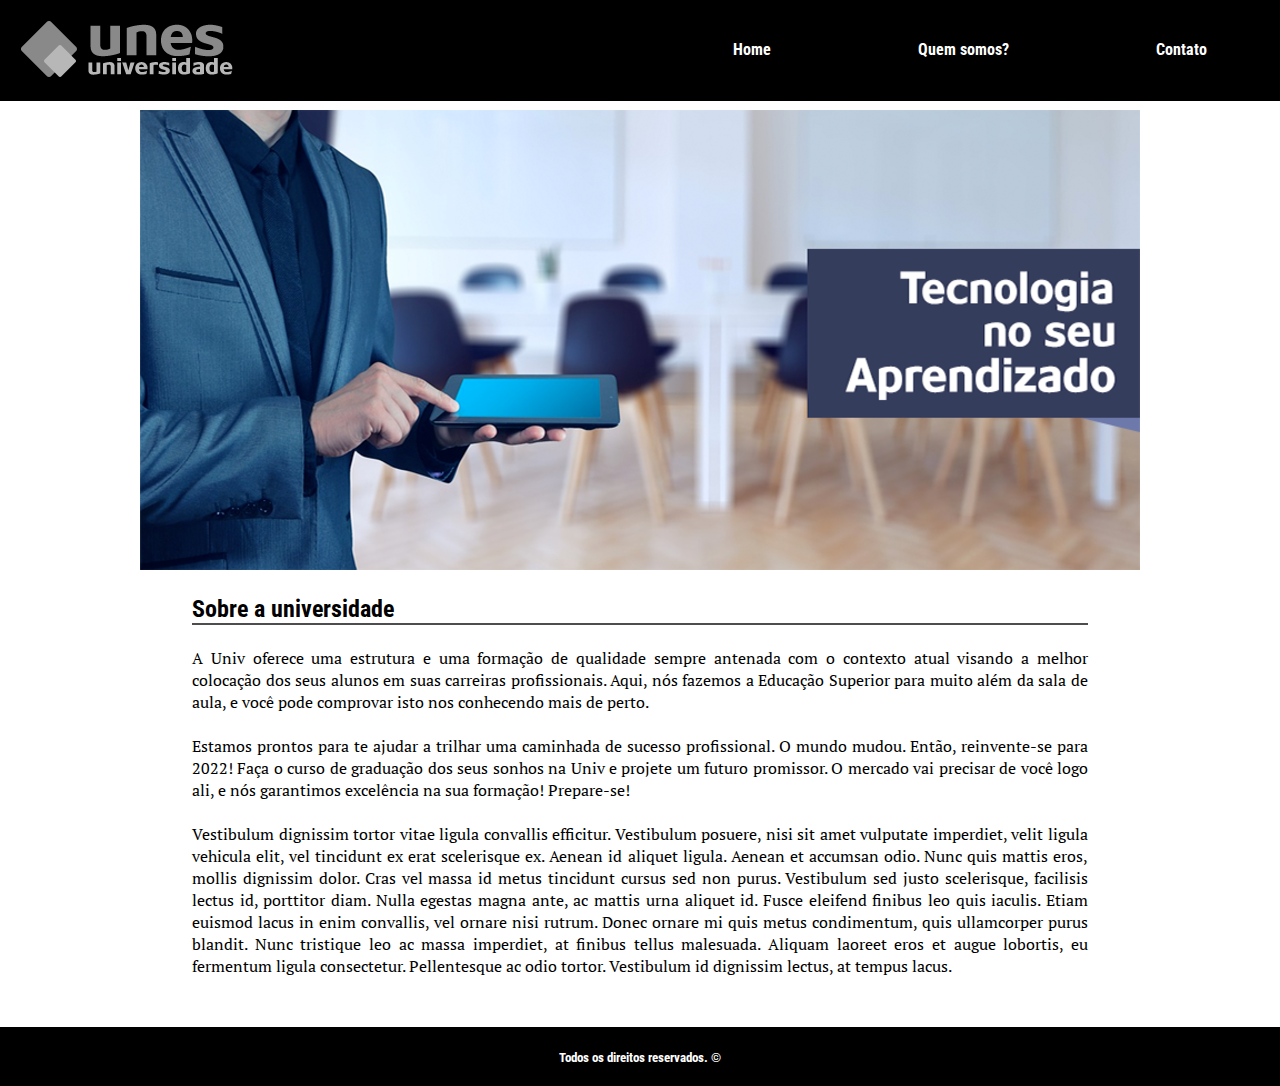
<file: index.html>
<!DOCTYPE html>
<html lang="pt-br">
<head>
    <meta charset="UTF-8">
    <meta http-equiv="X-UA-Compatible" content="IE=edge">
    <meta name="viewport" content="width=device-width, initial-scale=1.0">
    <!--Link to css style-->
    <link rel="stylesheet" href="assets/CSS/style.css">

    <!--Link to favicon-->
    <link rel="shortcut icon" href="favicon.ico" type="image/x-icon">
    
    <title>Unes Universidade</title>
</head>
<body>
    <!--PAINEL DE NAVEGAÇÃO | CABEÇALHO-->
    <nav>
        <div id="nav-container">
            <div id="logo-uni">
                <a href="index.html"><img src="assets/IMG/logo-ConversImagem.png" alt="logo_uni"></a>
            </div>
            <ul id="menu-select">
                <li class="hover-underline-animation">
                    <a href="index.html" target="_self" class="menu-link"><strong>Home</strong></a>
                </li>
                <li class="hover-underline-animation">
                    <a href="quem_somos.html" target="_self" class="menu-link"><strong>Quem somos?</strong></a>
                </li>
                <li class="hover-underline-animation">
                    <a href="contato.html" target="_self" class="menu-link"><strong>Contato</strong></a>
                </li>
            </ul>
        </div>
    </nav>
    <!--Conteúdo principal-->
    <main>
        <div id="capa">
            <picture>
                <source media="(max-width: 750px)" srcset="assets/IMG/capa-300px.png" type="image/png">
                <source media="(max-width: 900px)" srcset="assets/IMG/capa-700px.png" type="image/png">
                <img src="assets/IMG/capa-1000px.png" alt="capa-1000px">
            </picture>
        </div>
        <h2>Sobre a universidade</h2>
        <hr> <br>
        <p>A Univ oferece uma estrutura e uma formação de qualidade sempre antenada com o contexto atual visando a melhor colocação dos seus alunos em suas carreiras profissionais. Aqui, nós fazemos a Educação Superior para muito além da sala de aula, e você pode comprovar isto nos conhecendo mais de perto.</p> <br>
        <p>Estamos prontos para te ajudar a trilhar uma caminhada de sucesso profissional. O mundo mudou. Então, reinvente-se para 2022! Faça o curso de graduação dos seus sonhos na Univ e projete um futuro promissor. O mercado vai precisar de você logo ali, e nós garantimos excelência na sua formação! Prepare-se!</p> <br>
        <p>Vestibulum dignissim tortor vitae ligula convallis efficitur. Vestibulum posuere, nisi sit amet vulputate imperdiet, velit ligula vehicula elit, vel tincidunt ex erat scelerisque ex. Aenean id aliquet ligula. Aenean et accumsan odio. Nunc quis mattis eros, mollis dignissim dolor. Cras vel massa id metus tincidunt cursus sed non purus. Vestibulum sed justo scelerisque, facilisis lectus id, porttitor diam. Nulla egestas magna ante, ac mattis urna aliquet id. Fusce eleifend finibus leo quis iaculis. Etiam euismod lacus in enim convallis, vel ornare nisi rutrum. Donec ornare mi quis metus condimentum, quis ullamcorper purus blandit. Nunc tristique leo ac massa imperdiet, at finibus tellus malesuada. Aliquam laoreet eros et augue lobortis, eu fermentum ligula consectetur. Pellentesque ac odio tortor. Vestibulum id dignissim lectus, at tempus lacus.</p>
    </main>
    <footer>
        <small>
            <strong>Todos os direitos reservados. &copy;</strong>
        </small>
    </footer>
</body>
</html>
</file>
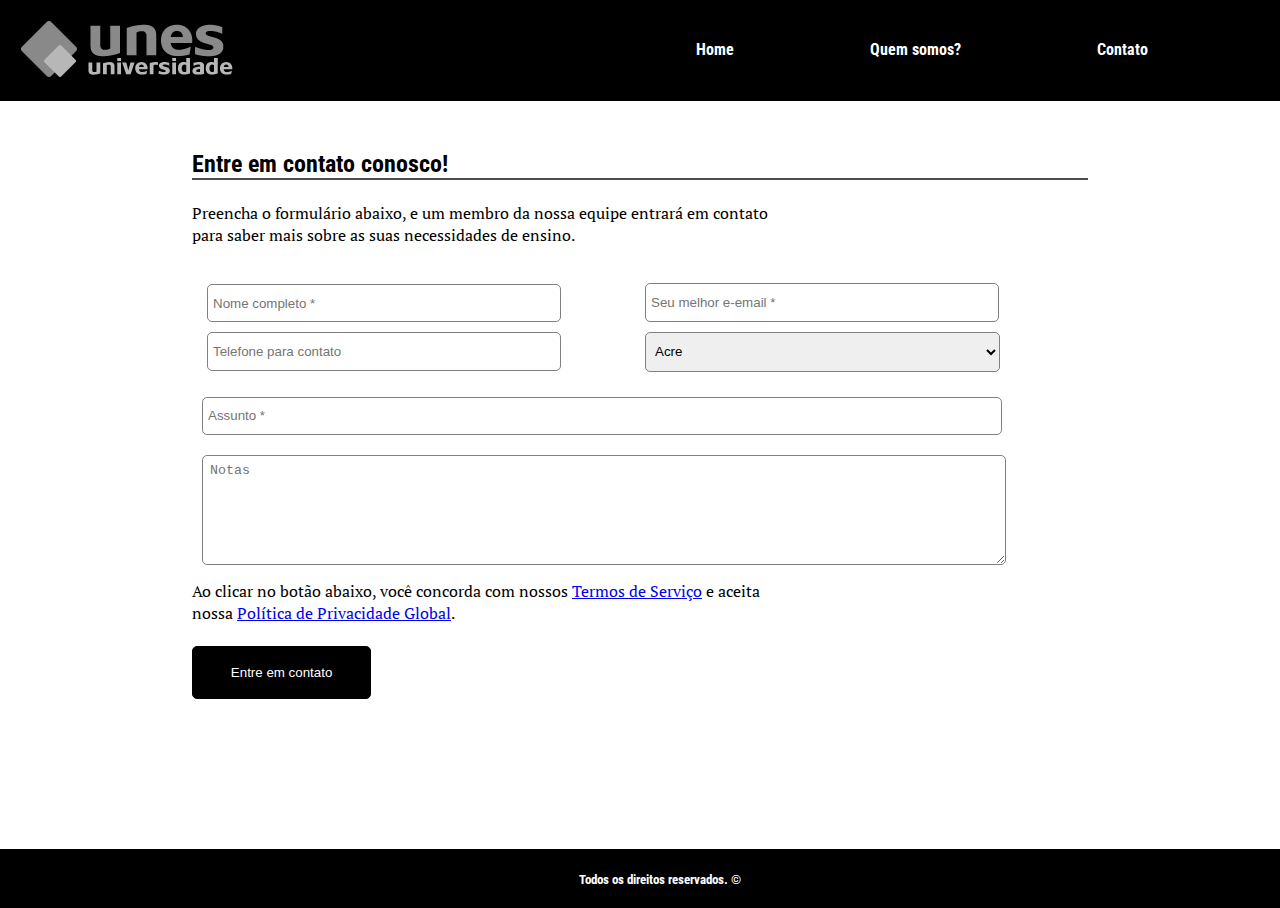
<file: contato.html>
<!DOCTYPE html>
<html lang="pt-br">
<head>
    <meta charset="UTF-8">
    <meta http-equiv="X-UA-Compatible" content="IE=edge">
    <meta name="viewport" content="width=device-width, initial-scale=1.0">
    
    <!--Link for css style-->
    <link rel="stylesheet" href="assets/CSS/contato.css">
    
    <!--link for favicon-->
    <link rel="shortcut icon" href="favicon.ico" type="image/x-icon">

    <title>Contato</title>
</head>
<body>
    <!--PAINEL DE NAVEGAÇÃO | CABEÇALHO-->
    <nav>
        <div id="nav-container">
            <div id="logo-uni">
                <a href="index.html"><img src="assets/IMG/logo-ConversImagem.png" alt="logo_uni"></a>
            </div>
            <ul id="menu-select">
                <li class="hover-underline-animation">
                    <a href="index.html" target="_self" class="menu-link"><strong>Home</strong></a>
                </li>
                <li class="hover-underline-animation">
                    <a href="quem_somos.html" target="_self" class="menu-link"><strong>Quem somos?</strong></a>
                </li>
                <li class="hover-underline-animation">
                    <a href="contato.html" target="_self" class="menu-link"><strong>Contato</strong></a>
                </li>
            </ul>
        </div>
    </nav>
    <main>
        <!--Conteúdo principal-->
        <h2>Entre em contato conosco!</h2>
        <hr> <br>
        <p>Preencha o formulário abaixo, e um membro da nossa equipe entrará em contato <br> para saber mais sobre as suas necessidades de ensino.</p> <br>
        <form id="cadastro-form">
        <!--Formulário para contato-->
            <div id="contato">
                <div id="esquerda-form">
                    <div class="input-div">
                        <input type="text" name="nome" placeholder="Nome completo *">
                    </div>
                    <div class="input-div">
                        <input type="tel" name="número de telefone" placeholder="Telefone para contato">
                    </div>
                </div>

                <div id="direita-form">
                    <div class="input-div">
                        <input type="email" name="email" placeholder="Seu melhor e-email *">
                    </div>
                    <div class="input-div">
                    <select id="estado" name="estado">
                        <option value="AC">Acre</option>
                        <option value="AL">Alagoas</option>
                        <option value="AP">Amapá</option>
                        <option value="AM">Amazonas</option>
                        <option value="BA">Bahia</option>
                        <option value="CE">Ceará</option>
                        <option value="DF">Distrito Federal</option>
                        <option value="ES">Espírito Santo</option>
                        <option value="GO">Goiás</option>
                        <option value="MA">Maranhão</option>
                        <option value="MT">Mato Grosso</option>
                        <option value="MS">Mato Grosso do Sul</option>
                        <option value="MG">Minas Gerais</option>
                        <option value="PA">Pará</option>
                        <option value="PB">Paraíba</option>
                        <option value="PR">Paraná</option>
                        <option value="PE">Pernambuco</option>
                        <option value="PI">Piauí</option>
                        <option value="RJ">Rio de Janeiro</option>
                        <option value="RN">Rio Grande do Norte</option>
                        <option value="RS">Rio Grande do Sul</option>
                        <option value="RO">Rondônia</option>
                        <option value="RR">Roraima</option>
                        <option value="SC">Santa Catarina</option>
                        <option value="SP">São Paulo</option>
                        <option value="SE">Sergipe</option>
                        <option value="TO">Tocantins</option>
                        <option value="EX">Estrangeiro</option>
                    </select>                    </div>
                </div>   
            </div>

            <div id="texto-form">
                <div class="input-div-text-form">
                    <input id="assunto" type="text" name="assunto" placeholder="Assunto *">
                </div>
                <div class="input-div-text-form">
                    <textarea id="msg" name="msg" rows="4" cols="50" placeholder="Notas" ></textarea>
                </div>
            </div>
            <p>Ao clicar no botão abaixo, você concorda com nossos <a href="#">Termos de Serviço</a> e aceita <br> nossa <a href="#">Política de Privacidade Global</a>.</p> <br>
            <button type="submit" id="submmit""> Entre em contato</button>
        </form>
    </main>
    <footer>
        <!--Rodapé da página-->
        <small>
            <strong>Todos os direitos reservados. &copy;</strong>
        </small>
    </footer>
</body>
</html>
</file>
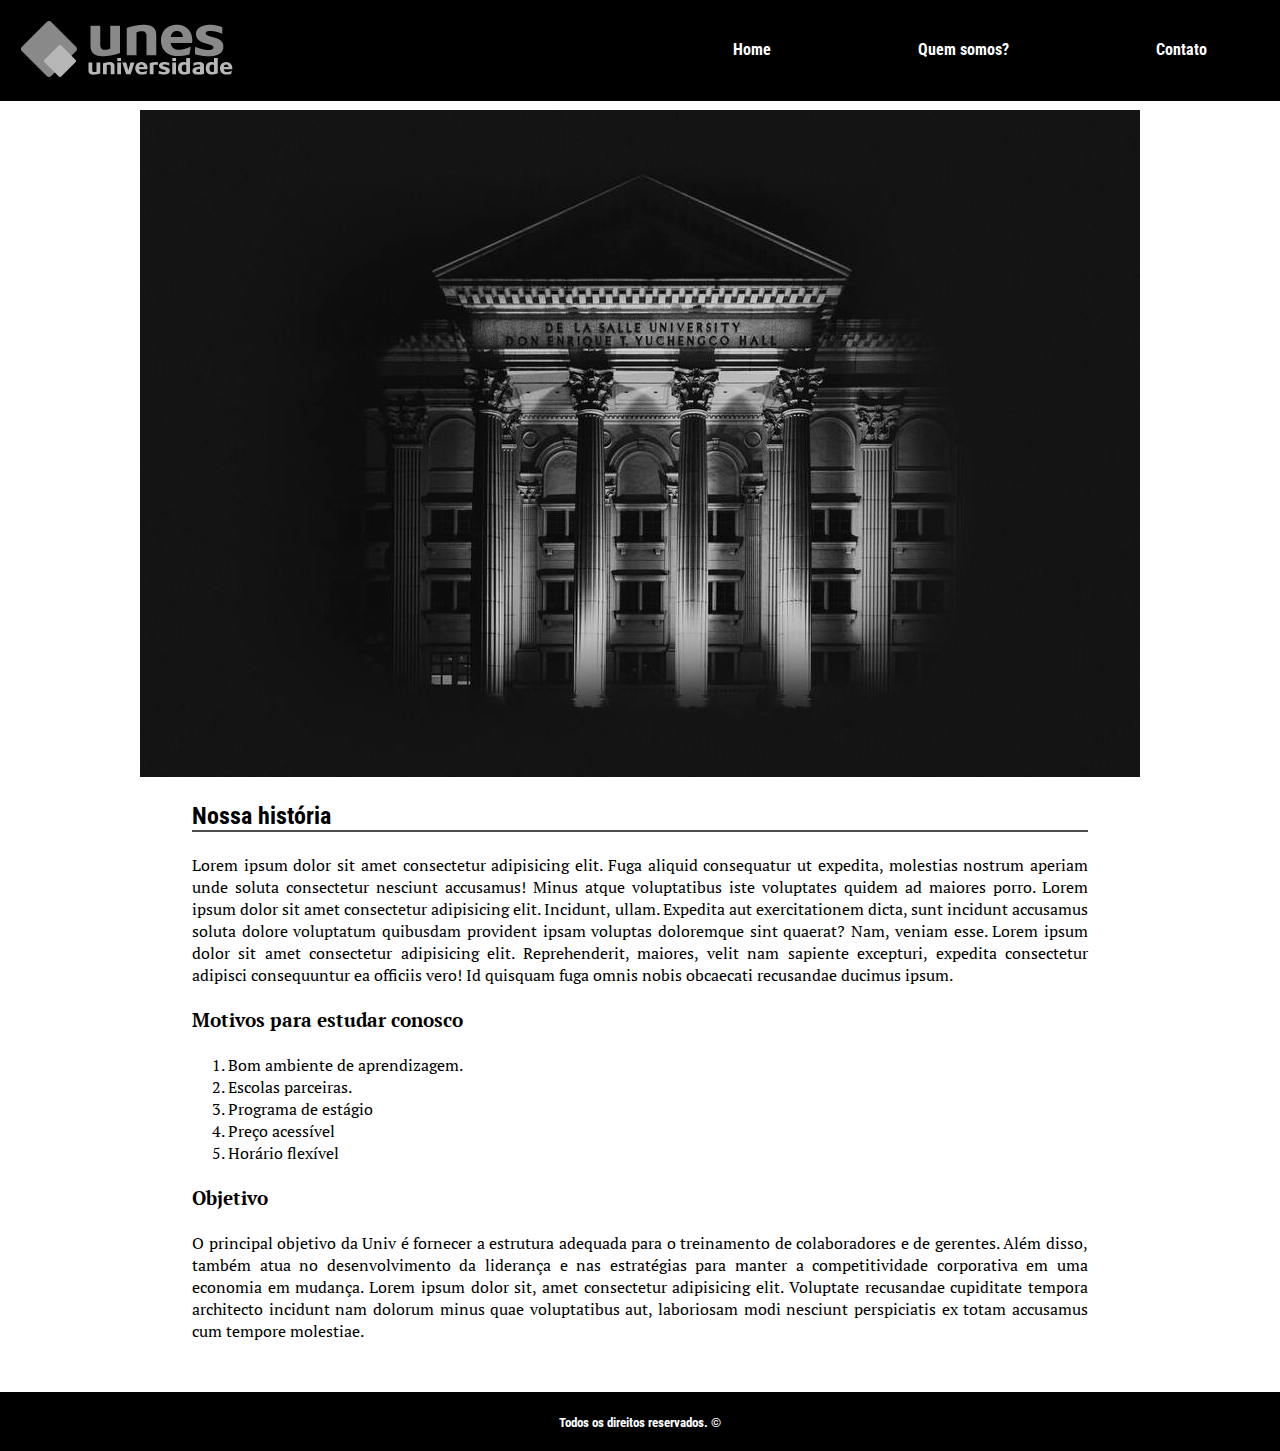
<file: quem_somos.html>
<!DOCTYPE html>
<html lang="pt-br">
<head>
    <meta charset="UTF-8">
    <meta http-equiv="X-UA-Compatible" content="IE=edge">
    <meta name="viewport" content="width=device-width, initial-scale=1.0">

    <!--Link to css style-->
    <link rel="stylesheet" href="assets/CSS/quem_somos.css">

    <!--Link to favicon-->
    <link rel="shortcut icon" href="#" type="image/x-icon">
    <title>Nossa história</title>
</head>
<body>
    <!--PAINEL DE NAVEGAÇÃO | CABEÇALHO-->
    <nav>
        <div id="nav-container">
            <div id="logo-uni">
                <a href="index.html"><img src="assets/IMG/logo-ConversImagem.png" alt="logo_uni"></a>
            </div>
            <ul id="menu-select">
                <li class="hover-underline-animation">
                    <a href="index.html" target="_self" class="menu-link"><strong>Home</strong></a>
                </li>
                <li class="hover-underline-animation">
                    <a href="quem_somos.html" target="_self" class="menu-link"><strong>Quem somos?</strong></a>
                </li>
                <li class="hover-underline-animation">
                    <a href="contato.html" target="_self" class="menu-link"><strong>Contato</strong></a>
                </li>
            </ul>
        </div>
    </nav>
    <main>
    <!--Conteúdo principal-->
        <div id="banner">
            <picture>
                <source class="padding-source" media="(max-width: 750px)" srcset="assets/IMG/univ.299px.jpg" type="image/png">
                <source class="padding-source" media="(max-width: 900px)" srcset="assets/IMG/univ.699px.jpg" type="image/png">
                <img class="padding-source" src="assets/IMG/univ.1000px.jpg" alt="capa-univ.">
            </picture>
        </div>
        <h2>Nossa história</h2>
        <hr> <br>
        <p>Lorem ipsum dolor sit amet consectetur adipisicing elit. Fuga aliquid consequatur ut expedita, molestias nostrum aperiam unde soluta consectetur nesciunt accusamus! Minus atque voluptatibus iste voluptates quidem ad maiores porro. Lorem ipsum dolor sit amet consectetur adipisicing elit. Incidunt, ullam. Expedita aut exercitationem dicta, sunt incidunt accusamus soluta dolore voluptatum quibusdam provident ipsam voluptas doloremque sint quaerat? Nam, veniam esse. Lorem ipsum dolor sit amet consectetur adipisicing elit. Reprehenderit, maiores, velit nam sapiente excepturi, expedita consectetur adipisci consequuntur ea officiis vero! Id quisquam fuga omnis nobis obcaecati recusandae ducimus ipsum.</p> <br> 
        <h3>Motivos para estudar conosco</h3> <br>
        <ol>
            <li>Bom ambiente de aprendizagem.</li>
            <li>Escolas parceiras.</li>
            <li>Programa de estágio</li>
            <li>Preço acessível</li>
            <li>Horário flexível</li>
        </ol> <br>
        <h3>Objetivo</h3> <br>
        <p>O principal objetivo da Univ é fornecer a estrutura adequada para o treinamento de colaboradores e de gerentes. Além disso, também atua no desenvolvimento da liderança e nas estratégias para manter a competitividade corporativa em uma economia em mudança. Lorem ipsum dolor sit, amet consectetur adipisicing elit. Voluptate recusandae cupiditate tempora architecto incidunt nam dolorum minus quae voluptatibus aut, laboriosam modi nesciunt perspiciatis ex totam accusamus cum tempore molestiae.</p>
    </main>
    <footer>
        <small>
            <strong>Todos os direitos reservados. &copy;</strong>
        </small>
    </footer>
</body>
</html>
</file>
<file: assets/CSS/style.css>
/*fonte nav e footer*/
@import url('https://fonts.googleapis.com/css2?family=Roboto+Condensed:wght@700&display=swap');
/*Fonte main*/
@import url('https://fonts.googleapis.com/css2?family=PT+Serif&display=swap');

* {
    /* CSS RESET*/
    padding:0;
    margin:0;
    vertical-align:baseline;
    list-style:none;
    border:0
}
hr {
    border: 1px solid rgb(77, 77, 77);
    background-color: rgb(77, 77, 77);

}
nav {
    background-color: #000000;
    color: #ffffff;
    padding: 20px;
    width: 100%;
    position: fixed;
}
nav, h2 , footer{
    font-family: 'Roboto Condensed', sans-serif;
}
#nav-container {
    width: 100%;
    display: flex;
    flex-direction: row;
    justify-content: space-between;
}
#menu-select {
    /*Menu de seleção*/
    width: 50%;
    padding: 20px;
    display: flex;
    flex-direction: row;
    justify-content: space-around;
}
.menu-link {
    color: #ffffff;
    text-decoration: none;
}
/*Hover animation to menu-select*/
.hover-underline-animation {
    display: inline-block;
    position: relative;
    color: #ffffff;
}
.hover-underline-animation:after {
    content: '';
    position: absolute;
    width: 100%;
    transform: scaleX(0);
    height: 2px;
    bottom: 0;
    left: 0;
    background-color: #ffffff;
    transform-origin: bottom right;
    transition: transform 0.25s ease-out;
}
.hover-underline-animation:hover:after {
    transform: scaleX(1);
    transform-origin: bottom left;
}
#logo-uni {
    /*Logo da universidade*/
    width: 50%;
}
main {
    /*Conteúdo principal*/
    margin: auto;
    padding-bottom: 50px;
    width: 70%;
    font-family: 'PT Serif', serif;
    text-align: justify;
}
#capa {
    padding: 110px 0 20px;
    /*Centralizar a imagem*/
    display: flex;
    justify-content: center;
    align-items: center;
}
footer {
    /*Todos os direitos reservados.*/
    text-align: center;
    padding: 20px;
    background-color: #000000;
    color: #ffffff;
}
</file>
<file: assets/CSS/contato.css>
/*fonte nav e footer*/
@import url('https://fonts.googleapis.com/css2?family=Roboto+Condensed:wght@700&display=swap');
/*Fonte main*/
@import url('https://fonts.googleapis.com/css2?family=PT+Serif&display=swap');

* {
    /* CSS RESET*/
    padding:0;
    margin:0;
    vertical-align:baseline;
    list-style:none;
    border:0
}
body {
    width: 100%;
}
hr {
    border: 1px solid rgb(77, 77, 77);
    background-color: rgb(77, 77, 77);
}
nav {
    background-color: #000000;
    color: #ffffff;
    padding: 20px;
    width: 100%;
    display: block;
    position: fixed;
    top: 0;
}
nav, h2 , footer{
    font-family: 'Roboto Condensed', sans-serif;
}
#nav-container {
    width: 95%;
    display: flex;
    flex-direction: row;
    justify-content: space-between;
}
#menu-select {
    /*Menu de seleção*/
    width: 50%;
    padding: 20px;
    display: flex;
    flex-direction: row;
    justify-content: space-around;
}
.menu-link {
    color: #ffffff;
    text-decoration: none;
}
/*Hover animation to menu-select*/
.hover-underline-animation {
    display: inline-block;
    position: relative;
    color: #ffffff;
}
.hover-underline-animation:after {
    content: '';
    position: absolute;
    width: 100%;
    transform: scaleX(0);
    height: 2px;
    bottom: 0;
    left: 0;
    background-color: #ffffff;
    transform-origin: bottom right;
    transition: transform 0.25s ease-out;
}
.hover-underline-animation:hover:after {
    transform: scaleX(1);
    transform-origin: bottom left;
}
#logo-uni {
    /*Logo da universidade*/
    width: 50%;
}
main {
    /*Conteúdo principal*/
    margin: auto;
    padding: 150px;
    width: 70%;
    font-family: 'PT Serif', serif;
    text-align: justify;
}
#contato {
    color: #000000;
    padding: 10px;
    display: flex;
    flex-direction: row;
    justify-content: center;
    align-items: center;
}
#esquerda-form {
    width: 50%;
}
#direita-form {
    width: 50%;
}
input, select {
    border: 1px solid gray;
    padding: 5px;
    border-radius: 5px;
    width: 80%;
    height: 2em;
}
select {
    width: 83%;
    height: 3em;
}
.input-div {
    padding: 5px;
}
.input-div-text-form {
    padding: 10px;
}
#assunto {
    width: 90%;
    
}
#msg {
    width: 90%;
    height: 7em;
    border: 1px solid gray;
    border-radius: 5px;
    padding: 7px;
}
#submmit {
    border: 1px solid #000000;
    border-radius: 5px;
    color: #ffffff;
    background-color: #000000;
    min-width: 20%;
    height: 4em;
} 
#submmit:hover {
    color: #000000;
    background-color: #ffffff;
}
footer {
    /*Todos os direitos reservados.*/
    width: 100%;
    height: 100%;
    position: relative;
    bottom: 0;  
    text-align: center;
    padding: 20px;
    background-color: #000000;
    color: #ffffff;
}
</file>
<file: assets/CSS/quem_somos.css>
/*fonte nav e footer*/
@import url('https://fonts.googleapis.com/css2?family=Roboto+Condensed:wght@700&display=swap');
/*Fonte main*/
@import url('https://fonts.googleapis.com/css2?family=PT+Serif&display=swap');

* {
    /* CSS RESET*/
    padding:0;
    margin:0;
    vertical-align:baseline;
    list-style:none;
    border:0
}
hr {
    border: 1px solid rgb(77, 77, 77);
    background-color: rgb(77, 77, 77);

}
nav {
    background-color: #000000;
    color: #ffffff;
    padding: 20px;
    width: 100%;
    position: fixed;
}
nav, h2 , footer{
    font-family: 'Roboto Condensed', sans-serif;
}
#nav-container {
    width: 100%;
    display: flex;
    flex-direction: row;
    justify-content: space-between;
}
#menu-select {
    /*Menu de seleção*/
    width: 50%;
    padding: 20px;
    display: flex;
    flex-direction: row;
    justify-content: space-around;
}
.menu-link {
    color: #ffffff;
    text-decoration: none;
}
/*Hover animation to menu-select*/
.hover-underline-animation {
    display: inline-block;
    position: relative;
    color: #ffffff;
}
.hover-underline-animation:after {
    content: '';
    position: absolute;
    width: 100%;
    transform: scaleX(0);
    height: 2px;
    bottom: 0;
    left: 0;
    background-color: #ffffff;
    transform-origin: bottom right;
    transition: transform 0.25s ease-out;
}
.hover-underline-animation:hover:after {
    transform: scaleX(1);
    transform-origin: bottom left;
}
#logo-uni {
    /*Logo da universidade*/
    width: 50%;
}
main {
    /*Conteúdo principal*/
    margin: auto;
    padding-bottom: 50px;
    width: 70%;
    font-family: 'PT Serif', serif;
    text-align: justify;
}
#banner {
    padding: 110px 0 20px;
    /*Centralizar a imagem*/
    display: flex;
    justify-content: center;
    align-items: center;
}
ol li{
    list-style: decimal inside;
    text-indent: 20px;
}
footer {
    /*Todos os direitos reservados.*/
    text-align: center;
    padding: 20px;
    background-color: #000000;
    color: #ffffff;
}
</file>
